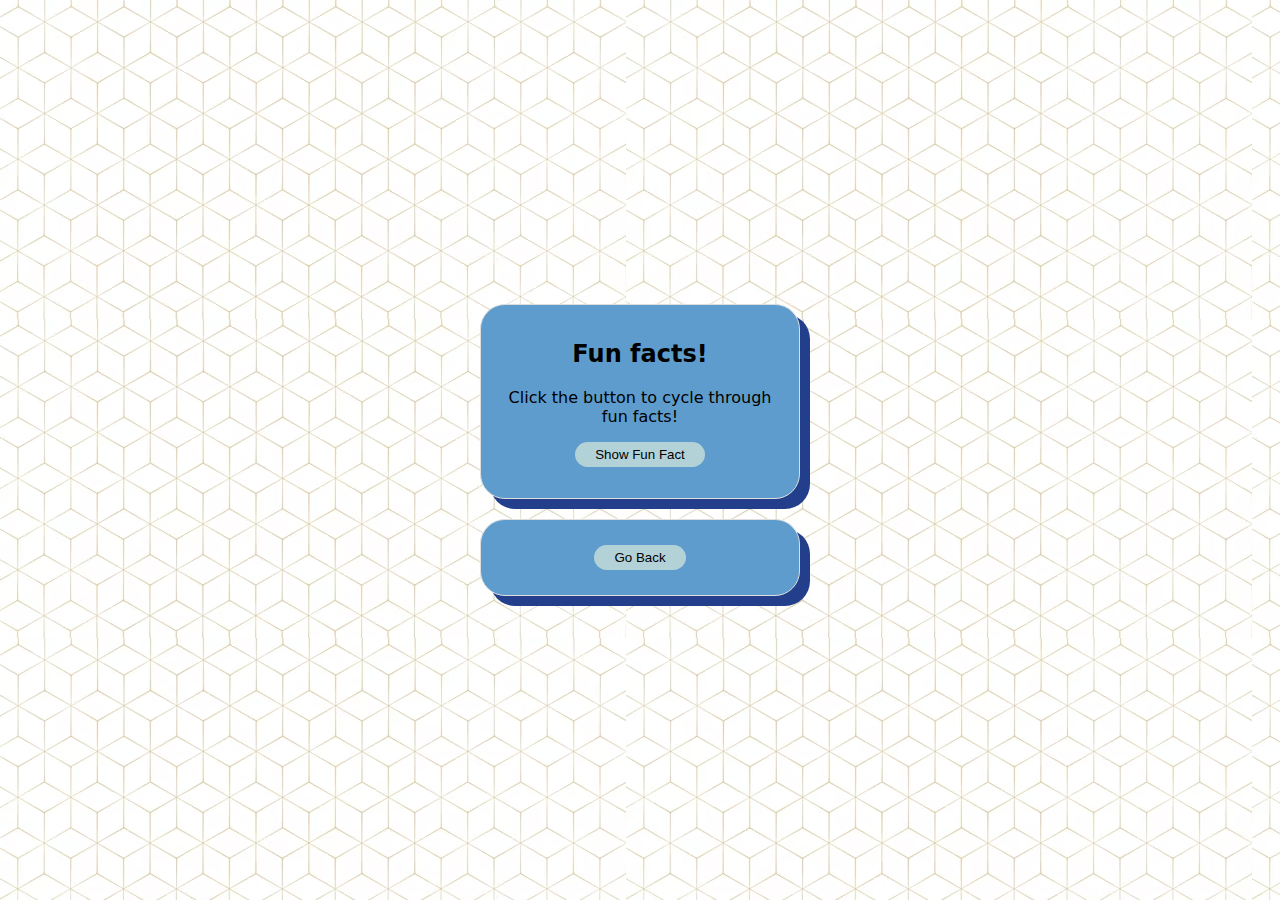
<file: fun-fact.html>
<!DOCTYPE html>
<html>
<head>
    <link rel="stylesheet" href="styles.css">
    <title>Fun Fact</title>
</head>
<body>
    <div class="card">
        <h2>Fun facts!</h2>
        <p>Click the button to cycle through fun facts!</p>
        <button id="factButton" class="button">Show Fun Fact</button>
        <p id="fact"></p>
    </div>
    
    <div class="card">
        <button id="goBackButton" class="button">Go Back</button>
    </div>

    <script>
        const facts = [
            "I was born in New York and I lived there for 16 years.",
            "I've never had a pet (but I've always begged my parents for a puppy!)",
            "Penguins are my favorite animal and I love going to the Georgia Aquarium just to see them!"
        ];

        const factButton = document.getElementById('factButton');
        const goBackButton = document.getElementById('goBackButton');
        const factDisplay = document.getElementById('fact');

        let currentFactIndex = 0;

        function showNextFact() {
            factDisplay.textContent = facts[currentFactIndex];
            currentFactIndex = (currentFactIndex + 1) % facts.length;
        }

        factButton.addEventListener('click', showNextFact);

        goBackButton.addEventListener('click', () => {
            history.back(); // Go back to the previous page
        });
    </script>
</body>
</html>
</file>
<file: styles.css>
/* Your Styles Here */
body {
    background-color: rgba(0, 22, 101, 0.5);
    background: url('img/background.png') repeat;
    display: flex;
    flex-direction: column;
    justify-content: center;
    align-items: center;
    text-align: center;
    height: 100vh;
    margin: 0;
    font-family: system-ui, -apple-system, BlinkMacSystemFont, 'Segoe UI', Roboto, Oxygen, Ubuntu, Cantarell, 'Open Sans', 'Helvetica Neue', sans-serif
    }
.card {
    width: 18rem;
    margin: 10px auto; /* Center the cards horizontally and add space between them */
    text-align: center;
    border: 1px solid #ddd;
   background-color: rgb(93, 156, 205);
   border-radius: 25px;
   box-shadow: 10px 10px #233f8b;
   padding: 15px;
}
img {
    display: block;
    margin-left: auto;
    margin-right: auto;
    max-width: 50%;
    height: auto;
    border-radius: 25px;
}
.centered-heading {
    text-align: center;
}
.card:hover {
    transform: scale(1.02);
    transition: transform 0.3s ease-in-out;
}
.card-container {
    display: flex;
    flex-direction: column;
    align-items: center;
    justify-content: center;
    height: 100vh; 
}
.button {
    text-align: center;
    background-color: rgb(179, 210, 216);
    color: black;
    border-radius: 25px;
    text-decoration: none;
    display: block;
    border: none; /* Set border to none */
    padding: 5px 20px; 
    margin: 10px auto; /
}
.button:hover {
    background-color: #2980b9;
    text-decoration: none;
}
</file>
